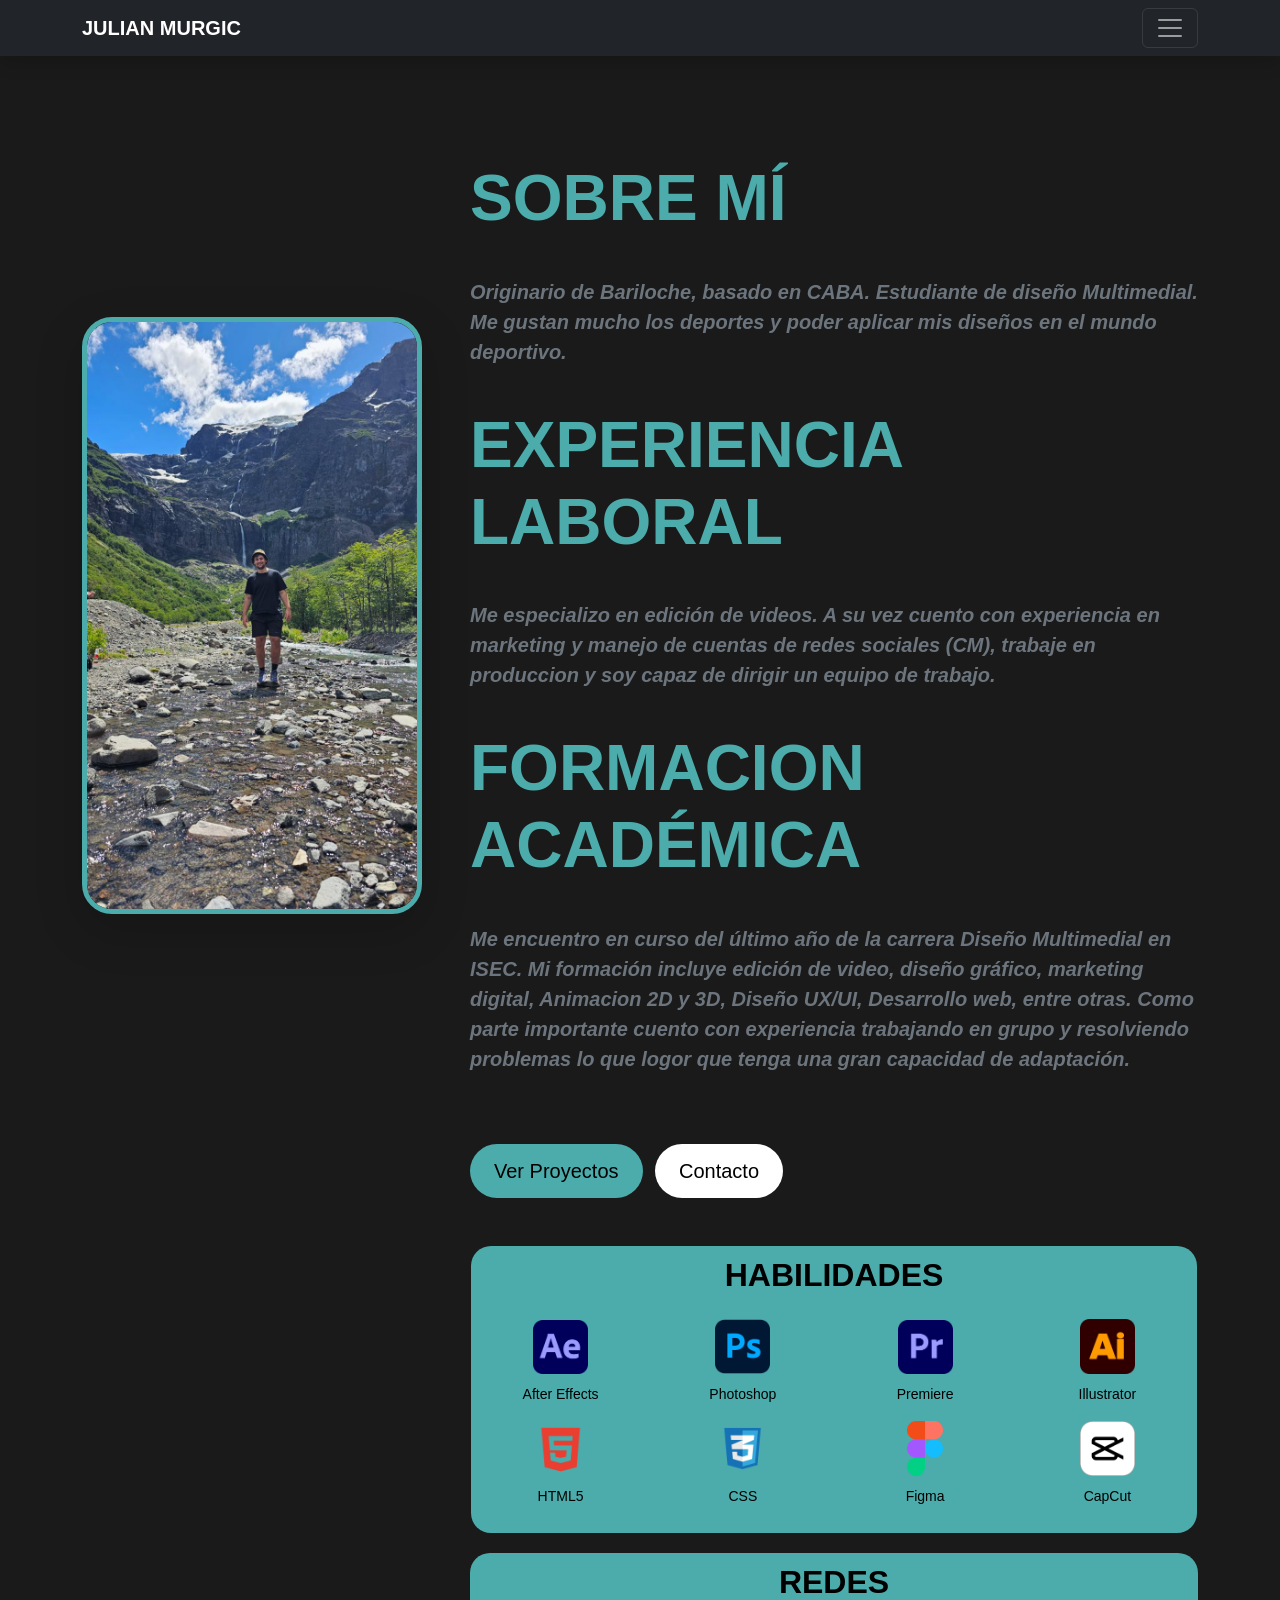
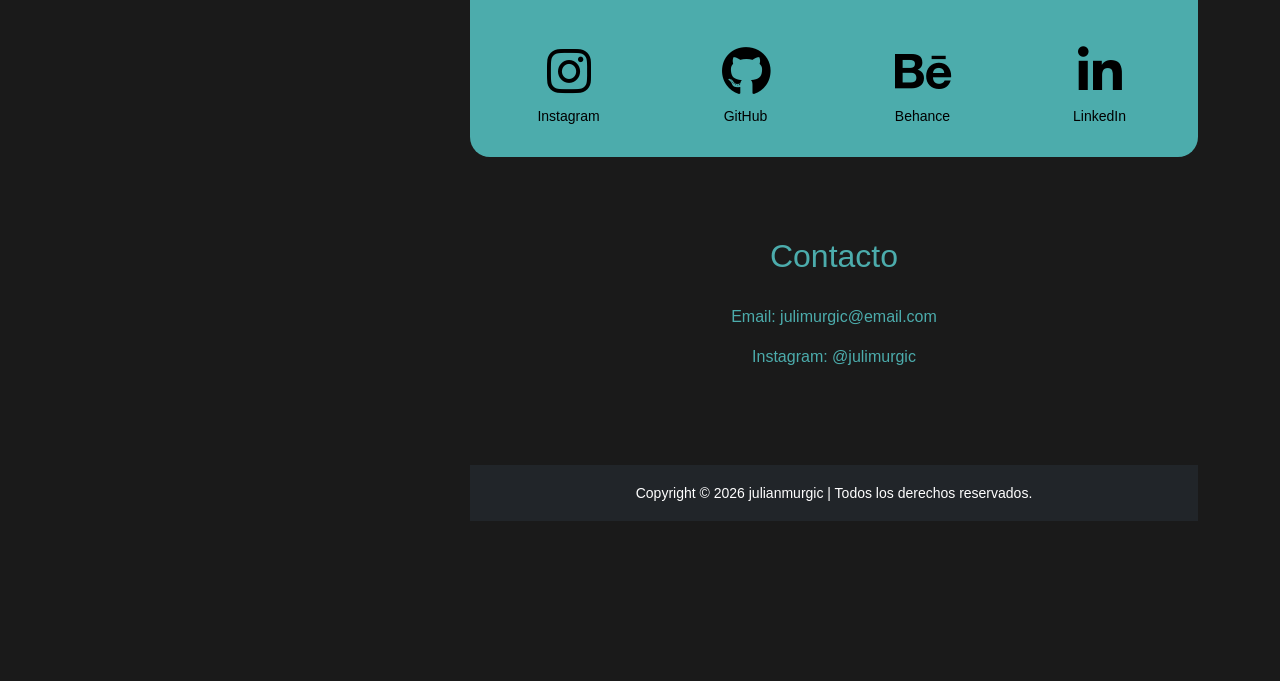
<file: sobremi.html>
<!DOCTYPE html>
<html lang="es">
<head>
    <meta charset="UTF-8" />
    <meta name="viewport" content="width=device-width, initial-scale=1.0" />
    <link href="https://cdn.jsdelivr.net/npm/bootstrap@5.3.0/dist/css/bootstrap.min.css" rel="stylesheet">
    <link rel="stylesheet" href="https://cdnjs.cloudflare.com/ajax/libs/font-awesome/6.5.0/css/all.min.css">
    <link rel="stylesheet" href="https://cdn.jsdelivr.net/npm/bootstrap-icons@1.11.0/font/bootstrap-icons.css">
    <link href="https://cdn.jsdelivr.net/npm/bootstrap@5.3.8/dist/css/bootstrap.min.css" 
    rel="stylesheet" integrity="sha384-sRIl4kxILFvY47J16cr9ZwB07vP4J8+LH7qKQnuqkuIAvNWLzeN8tE5YBujZqJLB" crossorigin="anonymous">
    <script src="https://cdn.jsdelivr.net/npm/bootstrap@5.3.8/dist/js/bootstrap.bundle.min.js" 
    integrity="sha384-FKyoEForCGlyvwx9Hj09JcYn3nv7wiPVlz7YYwJrWVcXK/BmnVDxM+D2scQbITxI" crossorigin="anonymous"></script>
    <link rel="stylesheet" href="style.css" />
    <title>Portfolio | Julian Murgic</title>
</head>

<body>
    <nav class="navbar navbar-dark bg-dark fixed-top shadow">
        <div class="container">
            <a class="navbar-brand fw-bold" href="index.html">JULIAN MURGIC</a>
            <button class="navbar-toggler" type="button" data-bs-toggle="offcanvas" data-bs-target="#offcanvasDarkNavbar">
                <span class="navbar-toggler-icon"></span>
            </button>
            <div class="offcanvas offcanvas-end text-bg-dark" tabindex="-1" id="offcanvasDarkNavbar">
                <div class="offcanvas-header">
                    <h5 class="offcanvas-title">Menu</h5>
                    <button type="button" class="btn-close btn-close-white" data-bs-dismiss="offcanvas"></button>
                </div>
                <div class="offcanvas-body">
                    <ul class="navbar-nav justify-content-end flex-grow-1 pe-3">
                        <li class="nav-item"><a class="nav-link active" href="index.html">Inicio</a></li>
                        <li class="nav-item"><a class="nav-link" href="sobremi.html">Sobre mí</a></li>
                        <li class="nav-item"><a class="nav-link" href="proyectos.html">Proyectos</a></li>
                        <li class="nav-item"><a class="nav-link" href="contacto.html">Contacto</a></li>
                    </ul>
                </div>
            </div>
        </div>
    </nav>

    

    <main class="perfil-section d-flex align-items-center">
        <div class="container">
            <div class="row align-items-center g-5">
                <div class="col-lg-4 text-center text-lg-start">
                    <img src="img/yo.jpeg" alt="Julian Murgic" class="img-fluid perfil-foto shadow-lg">
                </div>
                
                <div class="col-lg-8 text-center text-lg-start">
                  
                  <h3 class="display-3 fw-bold mb-3 text-uppercase">SOBRE MÍ</h3>
                    <p class="text-secondary">
                        Originario de Bariloche, basado en CABA. Estudiante de diseño Multimedial. Me gustan mucho los deportes y poder aplicar mis diseños en el mundo deportivo.
                    </p>
                  
                    <h3 class="display-3 fw-bold mb-3 text-uppercase">EXPERIENCIA LABORAL</h3>
                    <p class="text-secondary">
                        Me especializo en edición de videos. A su vez cuento con experiencia en marketing y manejo de cuentas de redes sociales (CM), trabaje en produccion y soy capaz de dirigir un equipo de trabajo.
                    </p>
                  
                    <h3 class="display-3 fw-bold mb-3 text-uppercase">FORMACION ACADÉMICA</h3>
                    <p class="text-secondary">
                        Me encuentro en curso del último año de la carrera Diseño Multimedial en ISEC. Mi formación incluye edición de video, diseño gráfico, marketing digital, Animacion 2D y 3D, Diseño UX/UI, Desarrollo web, entre otras. Como parte importante cuento con experiencia trabajando en grupo y resolviendo problemas lo que logor que tenga una gran capacidad de adaptación.
                    </p>
                    
                    <div class="mb-5">
                        <a href="proyectos.html" class="btn btn-primary btn-lg px-4 me-md-2 rounded-pill">Ver Proyectos</a>
                        <a href="contacto.html" class="btn btn-outline-light btn-lg px-4 rounded-pill">Contacto</a>
                    </div>


<section class="software-section">
  <div class="container">
    <div class="row">

      <div class="col-12 d-flex justify-content-center">
        <div class="tarjeta-software">

          <h2 class="titulo-software">HABILIDADES</h2>

          <div class="row grilla-software text-center">

            <div class="col-3 software-item">
              <img src="./img/after effects.png" alt="After Effects" class="icono-software">
              <p class="nombre-software">After Effects</p>
            </div>

            <div class="col-3 software-item">
              <img src="./img/ps.png" alt="Photoshop" class="icono-software">
              <p class="nombre-software">Photoshop</p>
            </div>

            <div class="col-3 software-item">
              <img src="./img/premier.png" alt="Premiere" class="icono-software">
              <p class="nombre-software">Premiere</p>
            </div>

            <div class="col-3 software-item">
              <img src="./img/illus.png" alt="Illustrator" class="icono-software">
              <p class="nombre-software">Illustrator</p>
            </div>

            <div class="col-3 software-item">
              <img src="./img/html5.png" alt="HTML5" class="icono-software">
              <p class="nombre-software">HTML5</p>
            </div>

            <div class="col-3 software-item">
              <img src="./img/css.png" alt="css" class="icono-software">
              <p class="nombre-software">CSS</p>
            </div>

            <div class="col-3 software-item">
              <img src="./img/Figma-logo.svg.png" alt="Figma" class="icono-software">
              <p class="nombre-software">Figma</p>
            </div>

            <div class="col-3 software-item">
              <img src="./img/capctu.png" alt="CapCut" class="icono-software">
              <p class="nombre-software">CapCut</p>
            </div>

          </div>

        </div>
      </div>

    </div>
  </div>
  
</section>


<section class="redes">
  <h2>REDES</h2>

  <div class="redes-container">
    
    <a href="https://www.instagram.com/julimurgic/?hl=es-la" class="red-card">
      <i class="fab fa-instagram"></i>
      <span>Instagram</span>
    </a>

    <a href="https://github.com/julimurgic" class="red-card">
      <i class="fab fa-github"></i>
      <span>GitHub</span>
    </a>

    <a href="https://www.behance.net/julianmurgic" class="red-card">
      <i class="fab fa-behance"></i>
      <span>Behance</span>
    </a>

    <a href="https://www.linkedin.com/in/julian-murgic-iriarte-a716183b8/" class="red-card">
      <i class="fab fa-linkedin-in"></i>
      <span>LinkedIn</span>
    </a>

  </div>
</section>


<section id="contacto" class="section text-center">
    <article class="container">
      <h2 class="section-title">Contacto</h2>
      <p>Email: julimurgic@email.com</p>
      <p>Instagram: @julimurgic</p>
    </article>
  </section>
    <!-- FOOTER -->
        <footer class="text-center py-3 bg-dark text-white">
            <small>Copyright © 2026 julianmurgic | Todos los derechos reservados.</small>
        </footer>  

    <script src="https://cdn.jsdelivr.net/npm/bootstrap@5.3.0/dist/js/bootstrap.bundle.min.js"></script>
</body>
</html>
</file>
<file: style.css>
* {
    margin: 0;
    padding: 0;
    box-sizing: border-box;
}

body {
  background-color:#93ecec;
  background-position: center;
  background-size: cover;
  background-repeat: no-repeat;
}

/*inicio*/

.video {
    position: relative;
    width: 100%;
    height: 100vh;
    overflow: hidden;
}


.video-bg {
    position: absolute;
    top: 50%;
    left: 50%;
    min-width: 100%;
    min-height: 100%;
    transform: translate(-50%, -50%);
    object-fit: cover;
    z-index: 1;
}

.overlay {
    position: absolute;
    width: 100%;
    height: 100%;
    background: rgba(0,0,0,0.5);
    top: 0;
    left: 0;
    z-index: 2;
}

.textovideo {
    position: relative;
    z-index: 3;
    color: #c0ffff;
    text-align: center;
    top: 50%;
    transform: translateY(-50%);
}

.textovideo h1 {
    font-family: 'Poppins', sans-serif;
    font-size: 3.5rem;
    font-weight: 700;
    letter-spacing: 2px;
    text-transform: uppercase;
    text-shadow: 0 5px 15px rgba(255, 255, 255, 0.5);
}

.textovideo p {
    font-family: 'Inter', sans-serif;
    font-size: 1.3rem;
    font-weight: 1500;
    letter-spacing: 3px;
    margin-top: 10px;
    color: #c0ffff;
    text-transform: uppercase;
    text-shadow: 0 5px 15px rgba(255, 255, 255, 0.7);
}

.textovideo {
    opacity: 0;
    animation: fadeUp 1.2s ease forwards;
}

@keyframes fadeUp {
    from {
        opacity: 0;
        transform: translateY(20px);
    }
    to {
        opacity: 1;
        transform: translateY(-50%);
    }
}

/*SOBRE MI */

.sobre {
    padding: 120px 20px;
    background: #4cacac;
}

/* Contenedor */
.container-sobre {
    max-width: 1100px;
    margin: 0 auto;
    display: flex;
    align-items: center;
    justify-content: space-between;
    gap: 50px;
}

/* Texto */
.texto {
    flex: 1;
}

.texto h2 {
    font-size: 60px;
    margin-bottom: 20px;
    color: #ffffff;
}

.texto p {
    font-size: 1.1rem;
    line-height: 1.6;
    color: #ffffff;
    margin-bottom: 50px;
}

/* Imagen */
.imagen {
    flex: 1;
    display: flex;
    justify-content: center;
}

.imagen img {
    width: 400px;
    height: 400px;
    object-fit: cover;
    border-radius: 50%; /* foto redonda */
    box-shadow: 0 10px 25px rgba(0,0,0,0.2);
}

.btn-sobre {
    margin-top: 50px;
    padding: 20px 100px;
    background: #000;
    color: #fff;
    text-decoration: none;
    border-radius: 5px;
    transition: 0.3s;
}

.btn-sobre:hover {
    background: #444;
}

.boton-cards{
  background-color: #000000;
  border: 2px solid #555555; 
  color: #FFFFFF;
  padding: 12px 26px;
  border-radius: 30px;
  outline: none;
}

/* Secciones */
.section {
  padding: 80px 0;
}

.section-title {
  color: var(--primary);
  margin-bottom: 30px;
}

/* Hero */
.hero {
  min-height: 80vh;
  background: linear-gradient(135deg, var(--primary), var(--secondary));
  color: white;
}

/* CONTENEDOR DE CARDS */
.cards {
  display: grid;
  grid-template-columns: repeat(3, 1fr); /* 👈 3 columnas */
  gap: 30px;
  padding: 50px;
  max-width: 1200px;
  margin: 0 auto;
}

/* TABLET */
@media (max-width: 992px) {
  .cards {
    grid-template-columns: repeat(2, 1fr);
  }
}

/* MOBILE */
@media (max-width: 576px) {
  .cards {
    grid-template-columns: 1fr;
  }
}

/* CARD */
.card {
  width: 320px;
  background-color: #4cacac;
  border-radius: 15px;
  overflow: hidden;
  position: relative;
  transition: 0.3s;
}

/* IMAGEN */
.card img {
  width: 100%;
  height: 200px;
  object-fit: cover;
}

/* CONTENIDO */
.card-content {
  padding: 20px;
  padding-bottom: 10px;
  background-color: #4cacac;
  width: 320px;
  border: none;
}

.card-content h3 {
  margin: 0 0 10px;
  color: white;
  font-weight: bold;
}

.card-content p {
  margin: 0;
  color: #ffffff;
  font-size: 16px;
}

.link {
  position: absolute;
  inset: 0; 
  z-index: 1;
}

/* HOVER */
.card:hover {
  transform: translateY(-10px);
  box-shadow: 0 10px 25px rgba(0,0,0,0.2);
}


.form-container {
    width: 100%;
    max-width: 500px;
    margin: 80px auto;
    padding: 30px;
    background: #4cacac;
    border-radius: 10px;
    box-shadow: 0 5px 15px rgba(0, 0, 0, 0.1);
    text-align: center;
}

.contact-form{
    color: #ffffff;
}

.form-container h2 {
    margin-bottom: 20px;
    color: #ffffff;
}

.contact-form {
    display: flex;
    flex-direction: column;
}

.form-group {
    text-align: left;
    margin-bottom: 15px;
}

.form-group label {
    display: block;
    margin-bottom: 5px;
    font-weight: bold;
}

.form-group input,
.form-group textarea {
    width: 100%;
    padding: 10px;
    border-radius: 5px;
    border: 1px solid #ccc;
}

.btn {
    padding: 12px;
    border: none;
    background-color: #ffffff;
    color: #000000;
    border-radius: 5px;
    cursor: pointer;
    transition: 0.3s;
}

.btn:hover {
    background-color: #34b349;
}


/* =========================
   RESPONSIVE
========================= */

/* TABLET */
@media (max-width: 992px) {

  /* SOBRE MI */
  .container-sobre {
    flex-direction: column;
    text-align: center;
  }

  .texto h2 {
    font-size: 40px;
  }

  .imagen img {
    width: 300px;
    height: 300px;
  }

  /* HERO */
  .textovideo h1 {
    font-size: 2.5rem;
  }

  .textovideo p {
    font-size: 1rem;
  }
}


/* MOBILE */
@media (max-width: 576px) {

  /* HERO */
  .textovideo h1 {
    font-size: 2rem;
  }

  .textovideo p {
    font-size: 0.9rem;
    letter-spacing: 2px;
  }

  /* SOBRE */
  .sobre {
    padding: 80px 15px;
  }

  .texto h2 {
    font-size: 32px;
  }

  .texto p {
    font-size: 1rem;
  }

  .imagen img {
    width: 220px;
    height: 220px;
  }

  .btn-sobre {
    padding: 12px 40px;
  }

  /* CARDS */
  .cards {
    padding: 20px;
    gap: 15px;
  }

  .card {
    width: 100%;
  }

  /* FORM */
  .form-container {
    margin: 40px 15px;
    padding: 20px;
  }
}

/* Proyectos */

.pagina-proyectos {
  overflow-x: hidden;
  color: white;
  font-family: 'Poppins', sans-serif;
  color: white;
    background:
    linear-gradient(rgba(0, 0, 0, 0.897), rgba(0,0,0,0.8)),
    url("img/llaollao.jpg");
    
  background-size: cover;
  background-position: center;
  background-repeat: no-repeat;
}

.proyectos-main {
  min-height: 100vh;
}

.proyectos-section {
  padding-top: 130px;
  padding-bottom: 70px;
}

.proyectos-section .container {
  max-width: 1460px;
  padding-left: 28px;
  padding-right: 28px;
}

.titulo-proyectos,
.nombre-proyecto,
.titulo-modal-modelado {
  font-weight: 800;
  line-height: 1;
  text-transform: uppercase;
}

.titulo-proyectos {
  font-size: clamp(3rem, 7vw, 5.5rem);
  text-align: center;
  margin-bottom: 42px;
    color: #11f7b2;
  text-shadow: 
    0 0 5px #fff,
    0 0 10px #fff,
    0 0 20px #00eaff,
    0 0 40px #00eaff,
    0 0 80px #00eaff;

  animation: parpadeo 5s infinite;
}

@keyframes parpadeo {
  0%, 18%, 22%, 25%, 53%, 57%, 100% {
    opacity: 1;
    text-shadow: 
      0 0 5px #fff,
      0 0 10px #fff,
      0 0 20px #00eaff,
      0 0 40px #00eaff,
      0 0 80px #00eaff;
  }

  20%, 24%, 55% {
    opacity: 0.3;
    text-shadow: none;
  }
}

.tarjeta-proyecto,
.imagen-proyecto,
.imagen-modal-modelado-box,
.video-modelado-embed-box,
.figma-embed-box {
  overflow: hidden;
}

.tarjeta-proyecto,
.imagen-proyecto {
  border-radius: 10px;
}

.tarjeta-proyecto {
  border-color: #4cacac;
  border-width: 3px;
  background: transparent;
  box-shadow: 0 30px 50px rgba(3, 248, 215, 0.2);
  transition: all 0.3s ease;
  width: 90%;
  height: 300px;
  margin: 0;
}

.tarjeta-proyecto:hover {
  box-shadow: 
    0 0 20px rgba(0, 234, 255, 0.4),
    0 0 40px rgba(0, 234, 255, 0.3);
  transform: translateY(-5px);
}

.imagen-proyecto {
  position: relative;
  min-height: 270px;
  height: 100%;
  margin: -3px;
}

.foto-proyecto,
.imagen-modal-modelado,
.iframe-video-modelado,
.iframe-figma-modelado {
  width: 100%;
  display: block;
}

.foto-proyecto {
  height: 100%;
  object-fit: cover;
  filter: brightness(0.55);
}

.imagen-proyecto::after {
  content: "";
  position: absolute;
  inset: 0;
}

.overlay-proyecto {
  position: absolute;
  inset: 0;
  z-index: 2;
  display: flex;
  align-items: end;
}

.contenido-proyecto {
  width: 100%;
  padding: 22px 18px;
  display: flex;
  justify-content: space-between;
  align-items: end;
  gap: 18px;
}

.texto-proyecto {
  max-width: 75%;
}

.nombre-proyecto {
  font-size: clamp(1.7rem, 3vw, 2.2rem);
  line-height: 1.05;
  margin-bottom: 12px;
  color: white;
  text-shadow: 0 2px 8px rgba(0, 0, 0, 0.65);
}

.etiquetas-proyecto {
  display: flex;
  flex-wrap: wrap;
  gap: 10px;
}

.etiqueta-proyecto,
.boton-proyecto {
  background-color: #4cacac;
  color: white;
}

.etiqueta-proyecto {
  font-size: 0.70rem;
  font-weight: 600;
  padding: 8px 16px;
}

.boton-proyecto {
  min-width: 146px;
  border: none;
  border-radius: 999px;
  font-weight: 600;
  padding: 10px 20px;
}

.boton-proyecto:hover {
  background-color: rgba(19, 124, 107, 0.95);
  color: white;
}

.pagina-proyectos footer {
  background: none;
  position: relative;
  bottom: auto;
  width: 100%;
  z-index: 2;
}

/* =========================
   MODALES DE PROYECTOS
========================= */

.modal-modelado3d .modal-dialog,
.modal-redes-sociales .modal-dialog {
  max-width: 1180px;
}

.contenido-modal-modelado {
  background-color: #000;
  border: 1px solid rgba(0, 0, 0, 0.08);
  border-radius: 34px;
  backdrop-filter: blur(8px);
  overflow: visible;
  position: relative;
  padding: 34px 46px 56px;
}

.cerrar-modal-modelado {
  position: absolute;
  top: 12px;
  right: 20px;
  z-index: 5;
  border: none;
  background: transparent;
  color:#4cacac;
  font-size: 3rem;
  line-height: 1;
  cursor: pointer;
}

.slide-modelado {
  min-height: 720px;
  display: flex;
  align-items: center;
  padding: 20px 0;
}

.slide-modelado-grid {
  width: 100%;
  display: grid;
  grid-template-columns: 1fr;
  gap: 20px;
  align-items: center;
}

.titulo-modal-modelado {
  font-size: clamp(2.6rem, 5vw, 4.2rem);
  line-height: 0.95;
  margin-bottom: 12px;
  color: #4cacac;
  font-size: 2rem;
}

.subtitulo-modal-modelado {
  font-size: 1rem;
  font-weight: 600;
  margin-bottom: 28px;
  color: #4cacac;
}

.texto-modal-modelado,
.caption-modal-modelado {
  color: #4cacac;
}

.texto-modal-modelado {
  font-size: 1rem;
  line-height: 1.85;
  margin-bottom: 0;
}

.imagen-modal-modelado-box {
  border-radius: 22px;
}

.imagen-modal-modelado {
  object-fit: cover;
}

.caption-modal-modelado {
  text-align: center;
  font-size: 1rem;
  margin-top: 12px;
  margin-bottom: 26px;
}

.badges-modal-modelado {
  display: grid;
  grid-template-columns: repeat(2, 1fr);
  gap: 16px 18px;
}

.etiqueta-modal-modelado {
  display: inline-flex;
  justify-content: center;
  align-items: center;
  min-height: 58px;
  border-radius: 80px;
  border: 1px solid #4cacac;
  background-color: #000000;
  color: #4cacac;
  font-size: 1.2rem;
  font-weight: 600;
  padding: 20px 26px;
}

.slide-video-modelado {
  justify-content: center;
}

.video-modelado-embed-box,
.figma-embed-box {
  width: 100%;
  max-width: 1120px;
  aspect-ratio: 16 / 9;
  border-radius: 26px;
  margin: 0 auto;
}

.figma-embed-box {
  background-color: rgba(255, 255, 255, 0.04);
}

.iframe-video-modelado,
.iframe-figma-modelado {
  height: 100%;
  border: none;
}

.control-modelado {
  width: 56px;
  height: 56px;
  top: 50%;
  bottom: auto;
  transform: translateY(-50%);
  opacity: 1;
  background: transparent;
}

.prev-modelado {
  left: 10px;
}

.next-modelado {
  right: 10px;
}

.flecha-modelado {
  border: none;
  background: none;
  width: auto;
  height: auto;
  font-size: 4rem;
  color: #4cacac;
  display: block;
}

.flecha-modelado:hover {
  color: #00eaff;
  transform: scale(1.2);
  transition: all 0.2s ease;
}

.indicadores-modelado {
  position: absolute;
  bottom: 10px;
  margin-bottom: 0;
}

.indicadores-modelado button {
  width: 16px !important;
  height: 16px !important;
  border-radius: 50%;
  margin: 0 8px !important;
  border: none;
  background-color: rgba(255, 255, 255, 0.55);
  opacity: 1;
}

.indicadores-modelado .active {
  background-color: white;
}





/* Contacto */

.pagina-contacto {
  background-color: #020816;
  font-family: 'Poppins', sans-serif;
  color: white;
}

.contacto-main {
  background-image:
    linear-gradient(rgba(1, 7, 25, 0.82), rgba(1, 7, 25, 0.9)),
    url("./images/Fondos/FondoContacto.png");
  background-size: cover;
  background-position: center;
  background-repeat: no-repeat;
  min-height: 100vh;
}

.contacto-section {
  padding-top: 130px;
  padding-bottom: 70px;
}

.contacto-section .container {
  max-width: 1460px;
  padding-left: 28px;
  padding-right: 28px;
}

.panel-contacto {
  background-color: rgba(4, 13, 43, 0.55);
  border-radius: 34px;
  padding: 40px 42px;
  backdrop-filter: blur(4px);
}

.columna-izquierda-contacto {
  padding-right: 28px;
}

.titulo-contacto {
  font-size: clamp(3rem, 7vw, 5rem);
  font-weight: 800;
  line-height: 1;
  margin-bottom: 22px;
  text-transform: uppercase;
}

.intro-contacto,
.texto-info-contacto p,
.texto-modal-contacto {
  color: rgba(255, 255, 255, 0.95);
}

.intro-contacto {
  max-width: 620px;
  font-size: 1rem;
  line-height: 1.85;
  margin-bottom: 48px;
}

.formulario-contacto {
  max-width: 560px;
}

.campo-contacto,
.contacto-textarea {
  background: transparent;
  border: 1px solid rgba(255, 255, 255, 0.55);
  border-radius: 20px;
  color: white;
  font-size: 1rem;
  padding: 14px 18px;
}

.campo-contacto::placeholder,
.contacto-textarea::placeholder {
  color: rgba(255, 255, 255, 0.88);
}

.campo-contacto:focus,
.contacto-textarea:focus {
  background: transparent;
  color: white;
  border-color: rgba(255, 255, 255, 0.85);
  box-shadow: none;
}

.contacto-textarea {
  min-height: 150px;
  resize: none;
}

.boton-contacto,
.confirmar-modal-contacto {
  background-color: rgba(10, 37, 126, 0.95);
  color: white;
}

.boton-contacto {
  min-width: 220px;
  border: none;
  border-radius: 18px;
  font-size: 1rem;
  font-weight: 600;
  padding: 14px 24px;
}

.boton-contacto:hover,
.confirmar-modal-contacto:hover {
  background-color: rgba(15, 46, 148, 0.95);
  color: white;
}

.columna-derecha-contacto {
  height: 100%;
  padding-left: 28px;
  border-left: 2px solid rgba(255, 255, 255, 0.55);
}

.titulo-redes {
  font-size: clamp(2rem, 4vw, 3rem);
  font-weight: 800;
  line-height: 1;
  margin-bottom: 28px;
  text-transform: uppercase;
}

.enlaces-redes {
  display: flex;
  align-items: center;
  gap: 28px;
  margin-bottom: 28px;
}

.enlace-red img,
.icono-info-contacto img {
  object-fit: contain;
  display: block;
}

.enlace-red img {
  width: 56px;
  height: 56px;
}

.divisor-contacto {
  width: 100%;
  height: 2px;
  background-color: rgba(255, 255, 255, 0.55);
  margin: 28px 0;
}

.dato-contacto {
  display: grid;
  grid-template-columns: 48px 1fr;
  column-gap: 18px;
  align-items: start;
}

.icono-info-contacto img {
  width: 48px;
  height: 48px;
}

.texto-info-contacto h3 {
  font-size: 1.05rem;
  font-weight: 700;
  margin-bottom: 6px;
  text-transform: uppercase;
}

.texto-info-contacto p {
  margin-bottom: 0;
  font-size: 1rem;
  line-height: 1.45;
}

.pagina-contacto footer {
  background: none;
  position: relative;
  bottom: auto;
  width: 100%;
  z-index: 2;
}

.aviso-youtube-box {
  width: 100%;
  max-width: 1120px;
  min-height: 420px;
  margin: 0 auto;
  border-radius: 26px;
  background-color: rgba(255, 255, 255, 0.06);
  display: flex;
  flex-direction: column;
  align-items: center;
  justify-content: center;
  gap: 22px;
  padding: 32px;
  text-align: center;
}

.texto-aviso-youtube {
  max-width: 520px;
  font-size: 1.15rem;
  line-height: 1.7;
  color: rgba(255, 255, 255, 0.96);
  margin-bottom: 0;
}

.boton-youtube-externo {
  min-width: 220px;
  border: none;
  border-radius: 99px;
  background-color: #4cacac;
  color: white;
  font-weight: 600;
  padding: 12px 24px;
}

.boton-youtube-externo:hover {
  background-color: rgba(21, 117, 88, 0.95);
  color: white;
}

/*sobremi*/

body {
    font-family: 'Inter', sans-serif;
    background-color: #1a1a1a;
    color: #4cacac;
    margin: 0;
}


.perfil-section {
    min-height: 80vh;
    padding-top: 100px;
    padding-bottom: 100px;
    margin: 60px;
}

.perfil-foto {
  width: 100%;
  height: 20%px;
  border: 5px solid #4cacac;
  border-radius: 30px;
  margin-bottom: 1050px;
}

.text-secondary { 
  font-size: 20px;
  font-weight: bold;
  font-style: italic;
  margin-top: 40px;
  margin-bottom: 40px;
  color: #306363;
}

.btn-primary {
    background-color: #4cacac;
    border-color: #4cacac;
    transition: all 0.3s ease;
    color: #000;
    margin-top: 30px;
}

.btn-primary:hover {
    background-color: #306363;
    transform: translateY(-2px);
}

.btn-outline-light{
  margin-top: 30px;
}

.btn-outline-light:hover {
    transform: translateY(-2px);
}

.tarjeta-software {
  background: #4cacac;
  padding: 10px;
  border-radius: 20px;
  max-width: 2250px;
  width: 103%;
  margin-left: -50px;
  margin-right: -50px;
}

.titulo-software {
  text-align: center;
  color: rgb(0, 0, 0);
  margin-bottom: 25px;
  font-weight: bold;
}

/* ITEM */
.software-item {
  text-align: center;
}

/* ICONOS */
.icono-software {
  width: 55px;
  height: 55px;
  object-fit: contain;
  margin-bottom: 10px;
  transition: 0.3s;
  gap: 10px;
}

/* HOVER PRO */
.icono-software:hover {
  transform: scale(1.15);
}

/* TEXTO */
.nombre-software {
  font-size: 14px;
  color: #000000;
}

/*REDES*/ 

.redes {
  text-align: center;
  margin-top: 20px;
  border-radius: 20px;
  padding: 10px;
  background-color: #4cacac;
}

.redes h2 {
  color: rgb(0, 0, 0);
  margin-bottom: 25px;
  font-weight: bold;
  text-align: center;
}

.redes-container {
  display: grid;
  grid-template-columns: repeat(auto-fit, minmax(120px, 1fr));
  gap: 0px;
  justify-items: center;
}

.red-card {
  width: 120px;
  height: 120px;
  border-radius: 20px;
  display: flex;
  flex-direction: column;
  align-items: center;
  justify-content: center;
  text-decoration: none;
  color: rgb(0, 0, 0);
  transition: 0.3s;
}

.red-card i {
  font-size: 50px;
  margin-bottom: 10px;
}

.red-card span {
  font-size: 14px;
}

.red-card:hover {
  transform: translateY(-5px);
  background-color: #60e2cd;
}

/* Ajustes Responsive para la foto en móviles */
@media (max-width: 991.98px) {
    .perfil-foto {
        max-width: 200px;
        height: 200px;
        margin-bottom: 30px;
    }
   .tarjeta-software{
    width: 130%;
   } 
   .redes{
    width: 120%;
    margin-left: -30px;
   }
}

/* =========================
   TABLET (768px a 1024px)
========================= */

@media (max-width: 1024px) {

  .slide-modelado-grid {
    grid-template-columns: 1fr;
  }

  .badges-modal-modelado {
    grid-template-columns: repeat(2, 1fr);
  }

  .titulo-modal-modelado {
    font-size: 2.4rem;
  }
  
}

@media (min-width: 992px) {
  .slide-modelado-grid {
    grid-template-columns: 1fr 1.2fr;
    gap: 34px;
  }
}

@media (max-width: 768px) {

  /* Cards */
  .tarjeta-proyecto {
    height: 250px;
  }

  .contenido-proyecto {
    flex-direction: column;
    align-items: flex-start;
  }

  .boton-proyecto {
    width: 100%;
  }

  /* Modal */
  .slide-modelado-grid {
    grid-template-columns: 1fr; /* pasa a vertical */
  }

  .slide-modelado {
    min-height: auto;
    padding: 20px 0;
  }

  /* Flechas */
  .prev-modelado {
    left: 10px;
  }

  .next-modelado {
    right: 10px;
  }

}

/* =========================
   IFRAME RESPONSIVE
========================= */

.video-modelado-embed-box,
.figma-embed-box {
  position: relative;
  width: 100%;
  aspect-ratio: 16 / 9;
}

.iframe-video-modelado,
.iframe-figma-modelado,
.iframe-pdf {
  position: absolute;
  width: 100%;
  height: 100%;
  top: 0;
  left: 0;
}

/* =========================
   IMÁGENES
========================= */

.imagen-modal-modelado {
  width: 100%;
  height: auto;
}

/* =========================
   FOOTER FIX
========================= */

.proyectos-main {
  display: flex;
  flex-direction: column;
  min-height: 100vh;
}

footer {
  margin-top: auto;
}


.pdf-embed-box {
  width: 100%;
  height: 600px; /* ajustá esto */
}

.iframe-pdf {
  width: 100%;
  height: 100%;
  border: none;
  border-radius: 12px;
}

@media (min-width: 992px) {
  .prev-modelado {
    left: -90px;
  }

  .next-modelado {
    right: -90px;
  }
}

@media (max-width: 991px) {
  .control-modelado {
    top: auto;
    bottom: -60px;
    transform: none;
  }

  .prev-modelado {
    left: 30%;
  }

  .next-modelado {
    right: 30%;
  }
}

@media (max-width: 991px) {
  .control-modelado {
    bottom: -70px;
    width: 45px;
    height: 45px;
  }

  .flecha-modelado {
    font-size: 1.6rem;
  }
}
</file>
